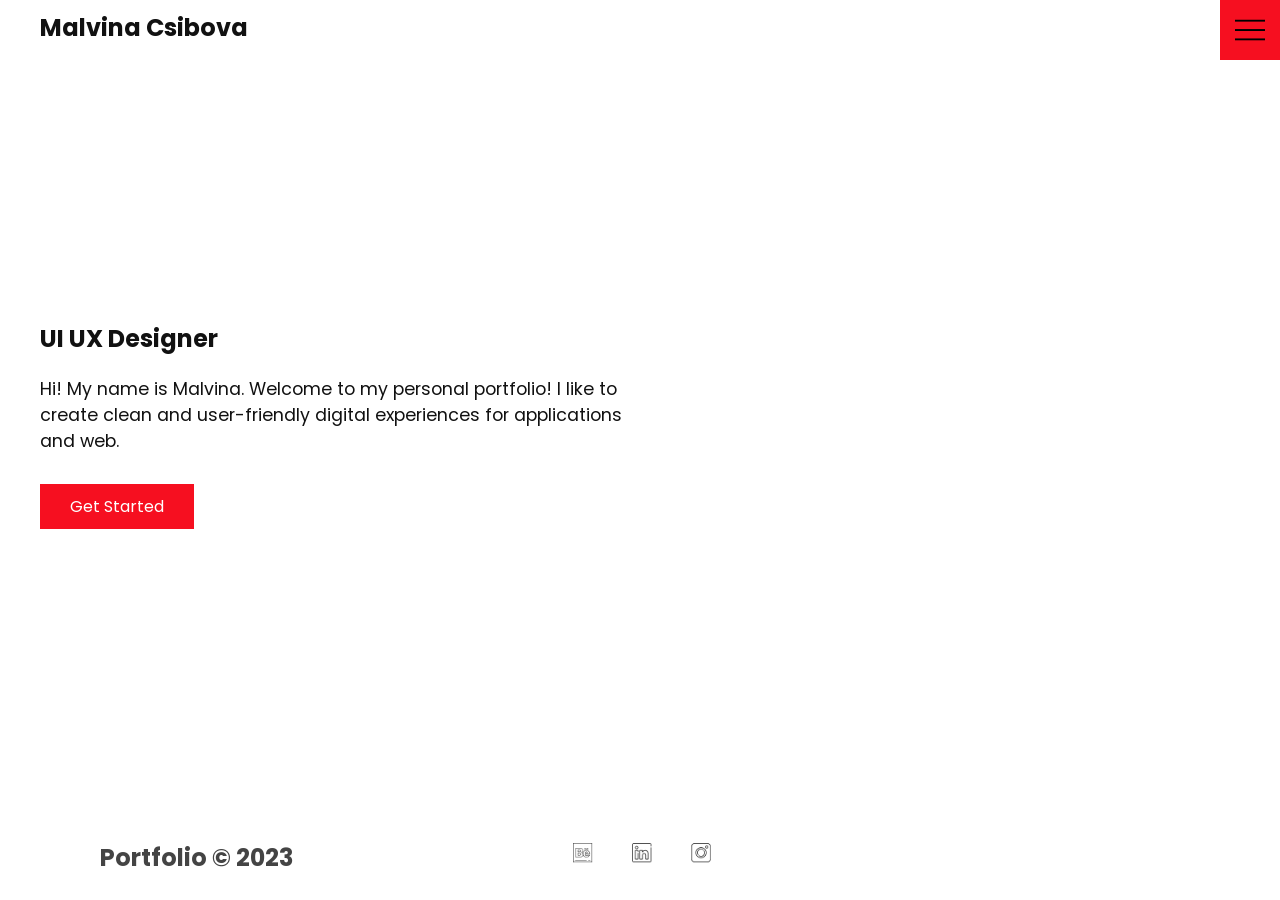
<file: index.html>
<!DOCTYPE html>
<html lang="en">
<head>
    <meta charset="UTF-8">
    <meta http-equiv="X-UA-Compatible" content="IE=edge">
    <meta name="viewport" content="width=device-width, initial-scale=1.0">
    <link rel="stylesheet" href="style.css">
    <title>Portfolio</title>
</head>
<body>
    <header>
        <div class="logo">Malvina Csibova</div>
        <div class="toggle"></div>
        <div class="navigation">
            <ul>
                <li><a href="index.html">Home</a></li>
                <li><a href="about.html">About</a></li>
                <li><a href="work.html">Work</a></li>
                <li><a href="contact.html">Contact</a></li>
            </ul>
        </div>
    </header>
    <section class="home">
        <img src="./img/myheadbnw.png" class="home-img" alt=""/>
        <div class="home-content">
            <h2>UI UX Designer</h2>
            <p>Hi! My name is Malvina. Welcome to my personal portfolio! I like to create clean and user-friendly digital experiences for applications and web.</p>
            <a href="about.html" class="btn">Get Started</a>
        
        </div>
    </section>
        <script src="script.js"></script>
    <footer>
        <div class="footer-wrapper">
            <h2>Portfolio &copy; 2023</h2>
            <ul>
                <li><a href="https://www.behance.net/malvinacsibova"><img src="./icons/behance24light.png" alt=""></a></li>
                <li><a href="https://www.linkedin.com/in/malvina-csibova-584a9292"><img src="./icons/linkedin24light.png" alt=""></a></li>
                <li><a href="https://www.instagram.com/chiliaddesign/"><img src="./icons/instagram24light.png" alt=""></a></li>
            </ul>

        </div>
    </footer>
</body>

</html>
</file>
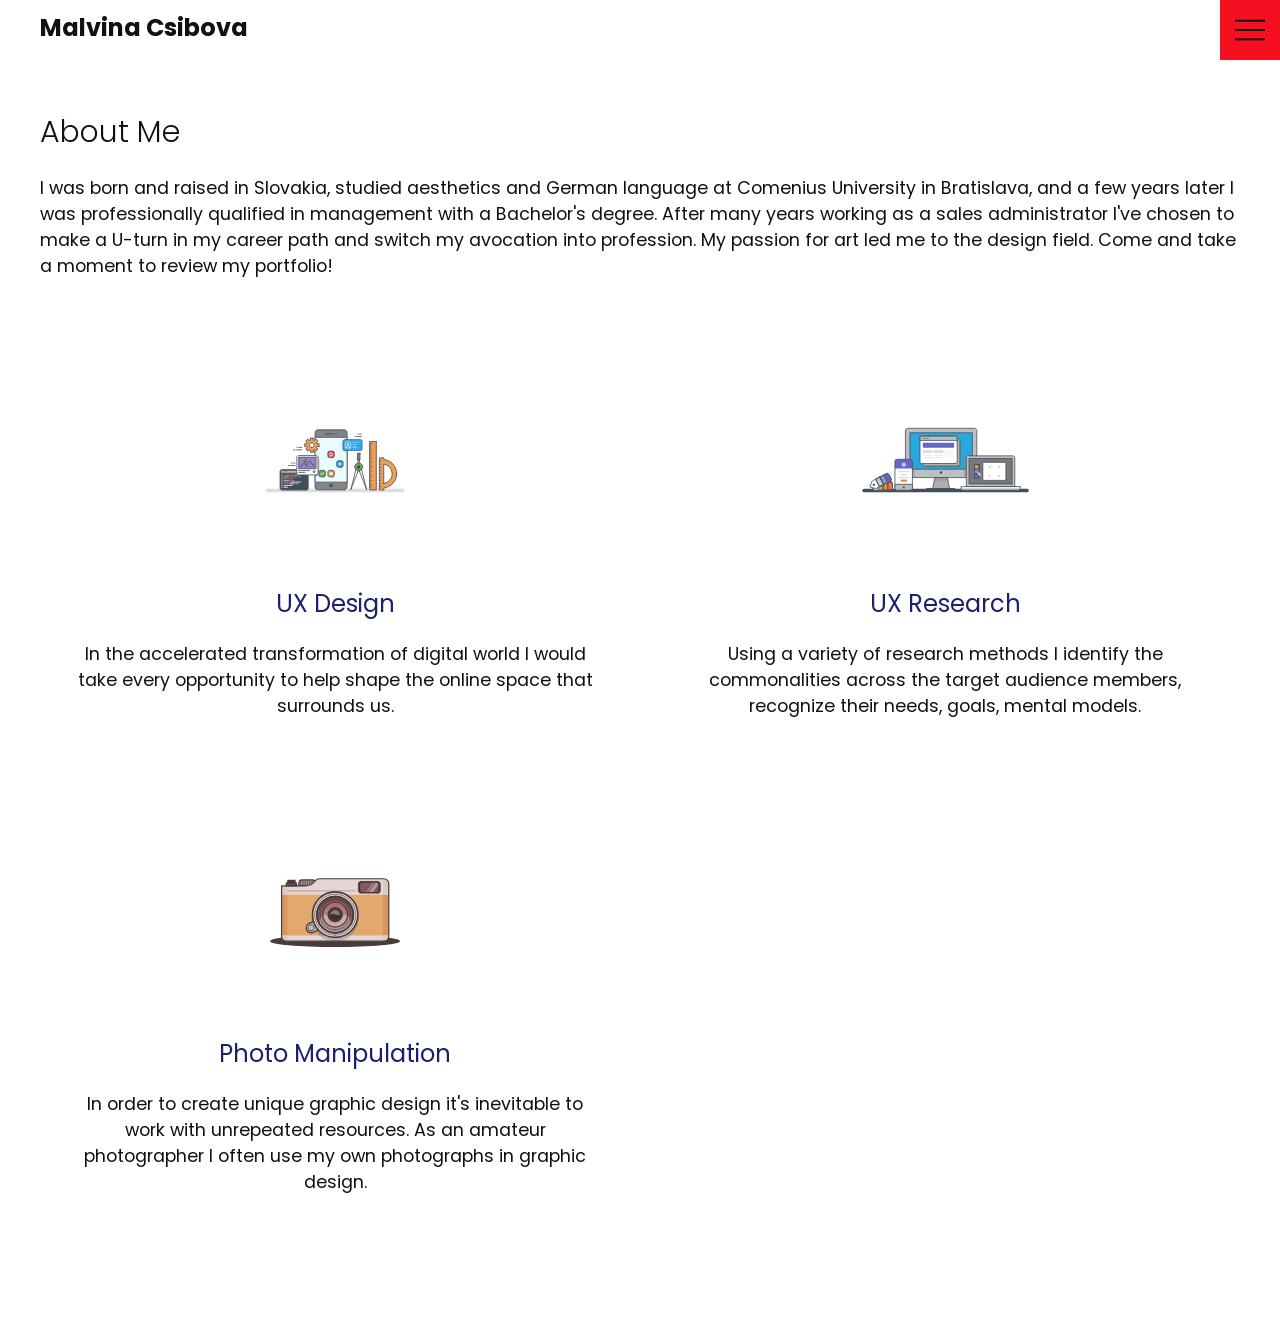
<file: about.html>
<!DOCTYPE html>
<html lang="en">
<head>
    <meta charset="UTF-8">
    <meta http-equiv="X-UA-Compatible" content="IE=edge">
    <meta name="viewport" content="width=device-width, initial-scale=1.0">
    <link rel="stylesheet" href="style.css">
    <title>Portfolio</title>
</head>
<body>
    <header>
        <div class="logo">Malvina Csibova</div>
        <div class="toggle"></div>
        <div class="navigation">
            <ul>
                <li> <a href="index.html">Home</a></li>
                <li> <a href="about.html">About</a></li>
                <li> <a href="work.html">Work</a></li>
                <li> <a href="contact.html">Contact</a></li>
            </ul>
        </div>
    </header>
    
    <section>
        <div class="title">
            <h1>About Me</h1>
            <p>I was born and raised in Slovakia, studied aesthetics and German language at Comenius University in Bratislava, and a few years later I was professionally qualified in management with a Bachelor's degree. After many years working as a sales administrator I've chosen to make a U-turn in my career path and switch my avocation into profession. My passion for art led me to the design field. Come and take a moment to review my portfolio!</p>
        </div>
        <div class="services">
            <div class="service">
                <div class="icon">
                <img src="./img/day95-app-development 2.svg" alt="">
                </div>
            <h2> UX Design</h2>
            <p>In the accelerated transformation of digital world I would take every opportunity to help shape the online space that surrounds us.</p>
            </div>

            <div class="service">
                <div class="icon">
                <img src="./img/day94-ui-ux 2.svg" alt="">
                </div>
            <h2>UX Research</h2>
            <p>Using a variety of research methods I identify the commonalities across the target audience members, recognize their needs, goals, mental models.</p>
            </div>

            <div class="service">
                <div class="icon">
                <img src="./img/day7-vintage-camera 1.svg" alt="">
                </div>
            <h2>Photo Manipulation</h2>
            <p>In order to create unique graphic design it's inevitable to work with unrepeated resources. As an amateur photographer I often use my own photographs in graphic design.</p>
            </div>
        </div>

    
    </section>
        <script src="script.js"></script>
</body>

</html>
</file>
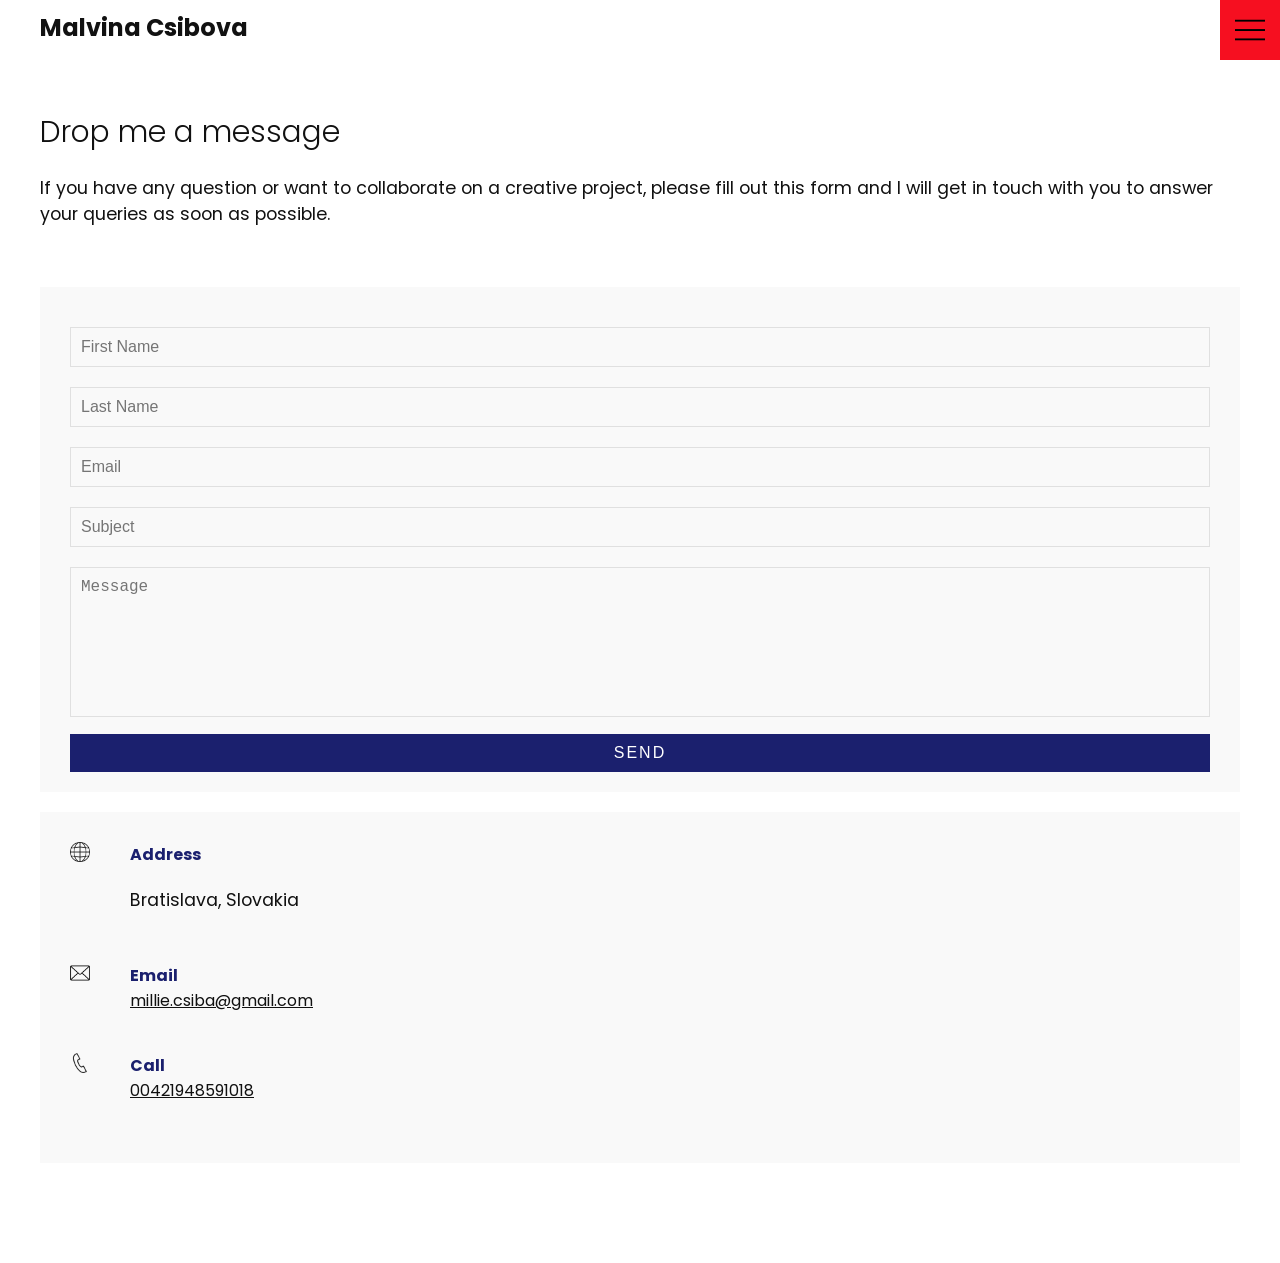
<file: contact.html>
<!DOCTYPE html>
<html lang="en">
<head>
    <meta charset="UTF-8">
    <meta http-equiv="X-UA-Compatible" content="IE=edge">
    <meta name="viewport" content="width=device-width, initial-scale=1.0">
    <link rel="stylesheet" href="style.css">
    <title>Portfolio</title>
</head>
<body>
    <header>
        <div class="logo">Malvina Csibova</div>
        <div class="toggle"></div>
        <div class="navigation">
            <ul>
                <li> <a href="index.html">Home</a></li>
                <li> <a href="about.html">About</a></li>
                <li> <a href="work.html">Work</a></li>
                <li> <a href="contact.html">Contact</a></li>
            </ul>
            
        </div>
    </header>
    
    <section>
        <div class="title">
            <h1>Drop me a message</h1>
            <p>If you have any question or want to collaborate on a creative project, please fill out this form and I will get in touch with you to answer your queries as soon as possible.</p>
        </div>
        <div class="contact">
            <div class="contact-form">
                <form >
                    <div class="row">
                        <div class="input50">
                            <input type="text" placeholder="First Name"/>
                        </div>
                        <div class="input50">
                            <input type="text" placeholder="Last Name"/>
                        </div>
                    </div>

                    <div class="row">
                        <div class="input50">
                            <input type="text" placeholder="Email"/>
                        </div>
                        <div class="input50">
                            <input type="text" placeholder="Subject"/>
                        </div>
                    </div>
                    <div class="row">
                        <div class="input100">
                            <textarea placeholder="Message"></textarea>
                        </div>
                    </div>
                    <div class="row">
                        <div class="input100">
                            <input type="Submit" value="Send"/>
                        </div>
                    </div>

                </form>
            </div>
            <div class="contact-info">
                <div class="info-box">
                    <img src="./icons/planet.png" class="contact-icon" alt="">
                    <div class="details">
                        <h4>Address</h4>
                        <p>Bratislava, Slovakia</p>
                    </div>
                </div>
                <div class="info-box">
                    <img src="./icons/envelope.png" class="contact-icon" alt="">
                    <div class="details">
                        <h4>Email</h4>
                         <a href="mailto:millie.csiba@gmail.com">millie.csiba@gmail.com</a>
                    </div>
                </div>
                <div class="info-box">
                    <img src="./icons/iconmonstr-phone-thin-240.png" class="contact-icon" alt="">
                    <div class="details">
                        <h4>Call</h4>
                        <a href="0948123456"> 00421948591018</a>
                    </div>
                </div>
            </div>
        </div>
           
    </section>
        <script src="script.js"></script>
</body>

</html>
</file>
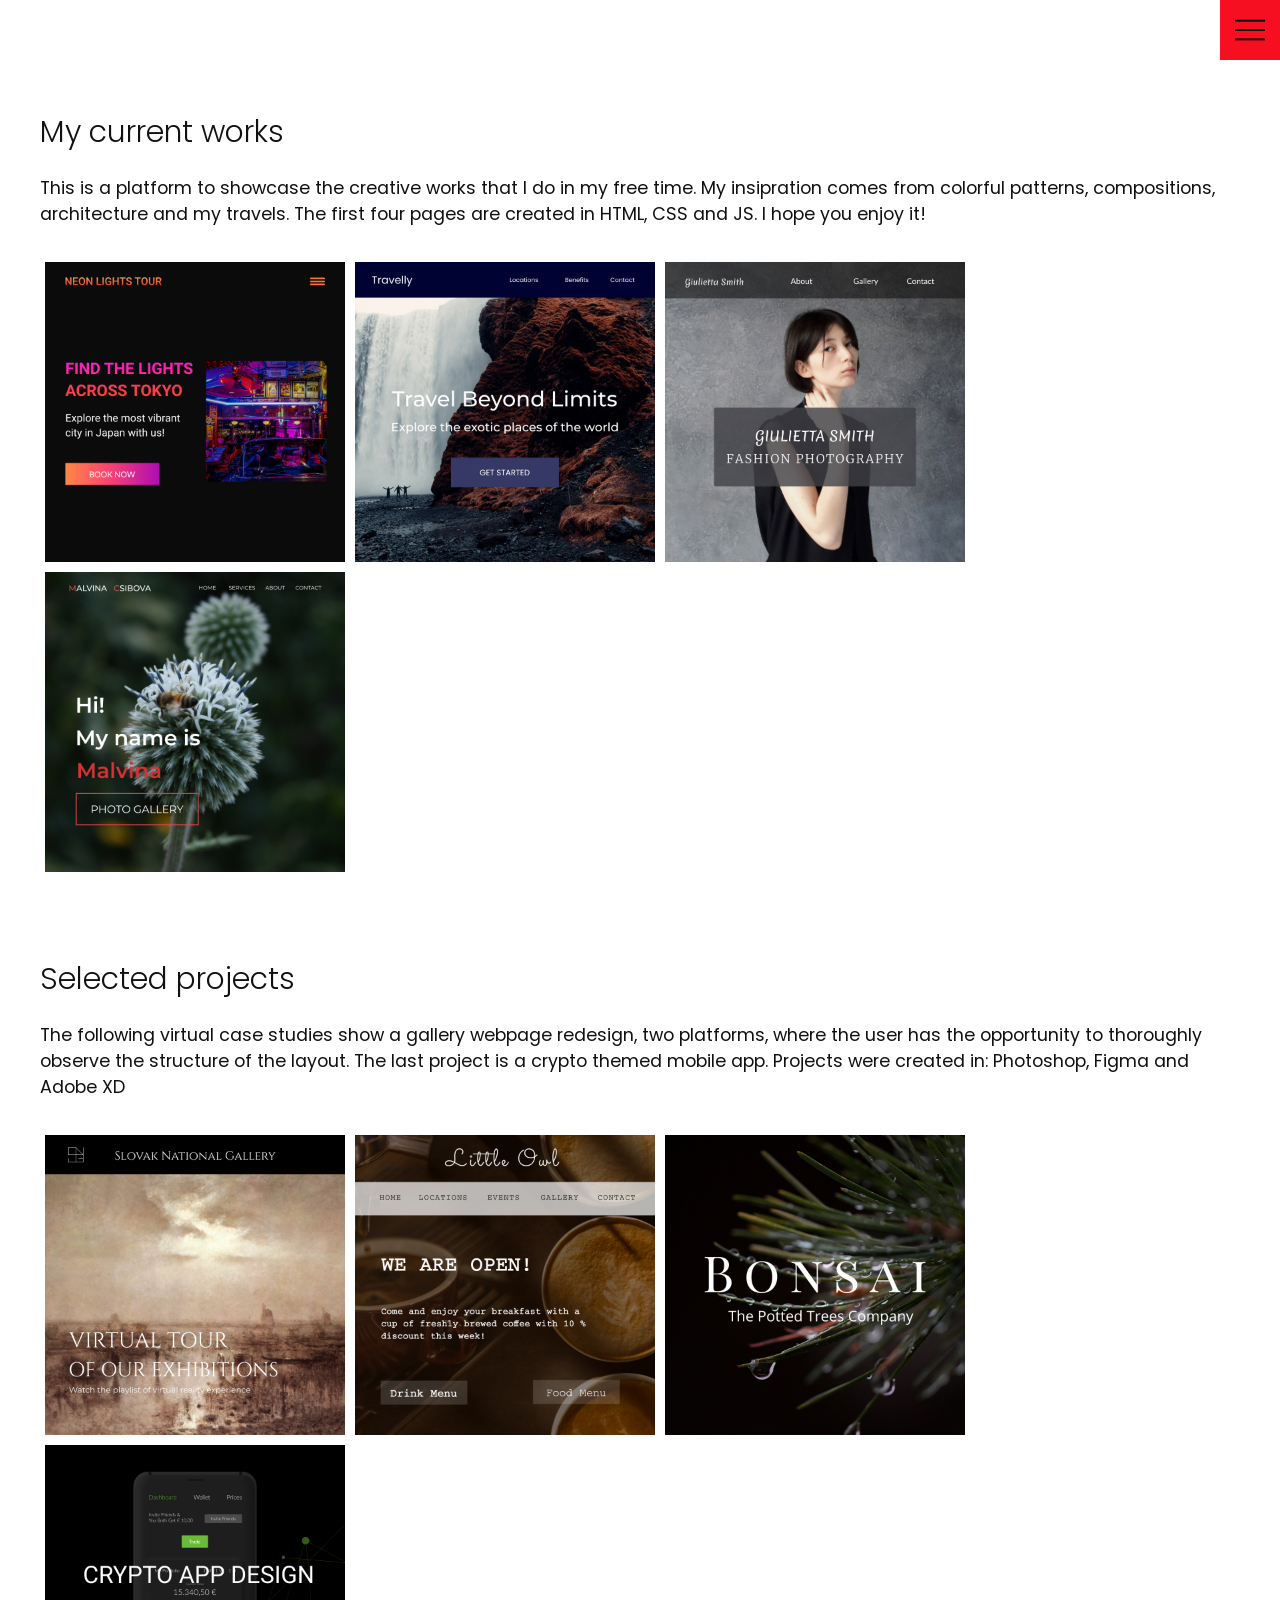
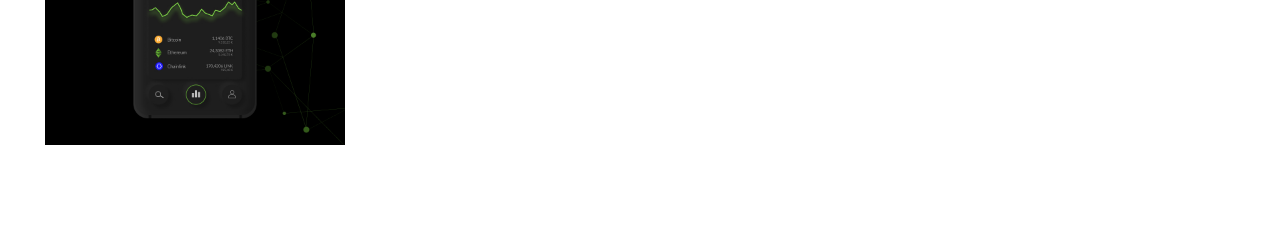
<file: work.html>
<!DOCTYPE html>
<html lang="en">
<head>
    <meta charset="UTF-8">
    <meta http-equiv="X-UA-Compatible" content="IE=edge">
    <meta name="viewport" content="width=device-width, initial-scale=1.0">
    <link rel="stylesheet" href="style.css">
    <title>Portfolio</title>
</head>
<body>
    <header>
        <!-- <div class="logo">Malvina Csibova</div> -->
        <div class="toggle"></div>
        <div class="navigation">
            <ul>
                <li> <a href="index.html">Home</a></li>
                <li> <a href="about.html">About</a></li>
                <li> <a href="work.html">Work</a></li>
                <li> <a href="contact.html">Contact</a></li>
            </ul>
        </div>

    
    </header>
    
    <section>
        <div class="title">
            <h1>My current works</h1>
            <p>This is a platform to showcase the creative works that I do in my free time. My insipration comes from colorful patterns, compositions, architecture and my travels. The first four pages are created in HTML, CSS and JS. I hope you enjoy it!</p>
        </div>
        <div class="portfolio_code">
            <div class="item">
                <img src="./img/tokyo900.jpg" alt="">
                <div class="action">
                    <a href="https://gifted-poincare-d6f273.netlify.app">Launch</a>
                </div>
            </div>
            <div class="item">
                <img src="./img/travelly3.jpg" alt="">
                <div class="action">
                    <a href="https://nifty-albattani-93c589.netlify.app">Launch</a>
                </div>
            </div>
            <div class="item">
                <img src="./img/giuliettasmith.jpg" alt="">
                <div class="action">
                    <a href="https://dreamy-williams-1a7c56.netlify.app">Launch</a>
                </div>
            </div>
            <div class="item">
                <img src="./img/photgallerycrimson.jpg" alt="">
                <div class="action">
                    <a href="https://suspicious-mclean-1eb5b8.netlify.app">Launch</a>
                </div>
            </div>
        </div>

        <div class="title_ux">
            <h1>Selected projects</h1>
            <p>The following virtual case studies show a gallery webpage redesign, two platforms, where the user has the opportunity to thoroughly observe the structure of the layout. The last project is a crypto themed mobile app. Projects were created in: Photoshop, Figma and Adobe XD</p>
        </div>
        <div class="portfolio_ux">
            <div class="item">
                <img src="./img/sng.png" alt="">
                <div class="action">
                    <a href="https://www.behance.net/gallery/120543023/Gallery-website-concept">Launch</a>
                </div>
            </div>
            <div class="item">
                <img src="./img/littleowl2.jpg" alt="">
                <div class="action">
                    <a href="https://www.behance.net/gallery/110900081/Coffee-Shop-Homepage-Design">Launch</a>
                </div>
            </div>
            <div class="item">
                <img src="./img/bonsai.jpg" alt="">
                <div class="action">
                    <a href="https://www.behance.net/gallery/109087265/Potted-Trees">Launch</a>
                </div>
            </div>
            <div class="item">
                <img src="./img/crypto.jpg" alt="">
                <div class="action">
                    <a href="https://www.behance.net/gallery/100533669/Crypto-App-Design">Launch</a>
                </div>
            </div>
        </div>
    </section>
        <script src="script.js"></script>
</body>

</html>
</file>
<file: style.css>
@import url('https://fonts.googleapis.com/css2?family=Poppins:ital,wght@0,300;0,400;0,500;0,600;1,400&display=swap');

:root{
    --primary-color: #f60f20;
}

*{
    box-sizing: border-box;
    margin: 0;
    padding: 0;

}
html, body {
    font-family: 'Poppins', sans-serif;
    color: #111;
}
h1{
    font-size: 30px;
    font-weight: 300;
}
p{
    margin: 20px 0 10px;
    font-size: 1.1rem;
}
.logo{
    position: absolute;
    top:30px;
    left: 100px;
    font-size: 2rem;
    font-weight: 700;
    z-index: 20;
}

/* TOGGLE*/
.toggle {
    position: fixed;
    top: 0;
    right: 0;
    width: 60px;
    height: 60px;
    background: var(--primary-color) url( ./icons/menu-of-three-lines.png);
    background-size: 30px;
    background-position:  center;
    background-repeat: no-repeat;
    z-index: 20;
    cursor: pointer;
}
.toggle.active{
    background: var(--primary-color) url( ./icons/cancel.png);
    background-size: 25px;
    background-position:  center;
    background-repeat: no-repeat;
}


/* HOME*/
.home-content{
    position: relative;
    z-index: 10;
    max-width: 600px;
}
section{
    /*height: 100vh;*/
    width: 100%;
    display: flex;
    flex-direction: column;
    align-items: center;
    padding: 100px;
    margin-top: 10px;

}
section.home{
    height: 90vh;
    display: flex;
    flex-flow: row wrap;
    justify-content: space-between;
    align-items: center;
    margin-top: 30px;
}
.btn{
    cursor: pointer;
    display: inline-block;
    background: var(--primary-color);
    color: white;
    text-decoration: none;
    padding: 10px 30px;
    margin: 20px 0;
    border: 0;
}
.btn:hover{
    transform: scale(0.98);
}
.home-img{
    position: absolute;
    top: 50px;
    bottom: 0;
    right: 80px;
    height: 80%;
}
.navigation{
    position: fixed;
    top:0;
    left: 100%;
    width: 100%;
    height: 100%;
    background-color: white;
    z-index: 15;
    display: flex;
    justify-content: center;
    align-items: center;


}
.navigation.active{
    left: 0;
}
.navigation ul{
    position: relative;
}
.navigation ul li{
    position: relative;
    list-style: none;
    text-align: center;
}
.navigation ul li a {
    font-size: 2.2rem;
    color: #111;
    text-decoration: none;
    font-weight: 300;
}
.navigation ul li a:hover{
    color: var(--primary-color);
}
.navigation .social-bar{
    position: absolute;
    top: 0;
    left: 0;
    width: 60px;
    height: 100%;
    display: flex;
    justify-content: center;
    align-items: center;
}
.navigation .social-bar {    
    display: inline-block;
    transform: scale( 0.1);
}

.navigation .email-icon{
    position: absolute;
    bottom: 20px;
    transform: scale( 0.5);
}

footer{
    color: #444444;
    background: #ffffff;
}
.footer-wrapper{
    display: flex;
    padding: 0;
    width: 100%;
    align-items: flex-start;
    height: 5vh;
    flex-wrap: wrap;

}
footer h2{
    flex: 1 1 10rem;
    margin-left: 100px;

}
footer ul{
    display: flex;
    list-style: none;
    flex: 1 1 40rem;
    justify-content: flex-start;
    align-items: center;
    transform: scale(0.8);
    

}
footer ul li {
    margin-left: 50px;
}

/*  ABOUT page */

.services {
    margin-top: 40px;
    display: grid;
    grid-template-columns: repeat(3, 1fr) ;
    gap: 20px;
    text-align: center;
}
.services .service{
    padding: 30px;

}
.services .service:hover{
    box-shadow: 0 10px 30px rgba(0,0,0,0.1);
}
.services .service h2 {
    font-size: 24px;
    font-weight: 400;
    margin-top: 20px;
    color: #1b206e;
}

.services .service .icon img{
    max-width: 200px;
}

/*WORK PAGE*/

.portfolio_code {
    display: flex;
    flex-wrap: wrap;
    justify-content: flex-start;
    margin-top: 20px;
    margin-bottom: 20px;

}
.portfolio_code .item {
    position: relative;
    width: 300px;
    height:300px;
    margin:5px;
}

.portfolio_code .item img {
    width:100%;
    height:100%;
    
}
.portfolio_code .item .action {
    position: absolute;
    top: 0;
    left:0;
    width:100%;
    height:100%;
    background: rgba(0, 0,0, 0.8);
    display:flex;
    justify-content: center;
    align-items: center;
    opacity: 0;
    transition: 0.5s;

}
.portfolio_code .item:hover .action {
    opacity: 1;
}

.portfolio_code .item .action a {
    display:inline-block;
    color: white;
    text-decoration: none;
    border:1px solid #fff;
    padding: 5px 15px;
}
/*UX*/

.title_ux {
    margin-top: 60px;
    
}
.portfolio_ux {
    display: flex;
    flex-wrap: wrap;
    justify-content: flex-start;
    margin-top: 20px;
}
.portfolio_ux .item {
    position: relative;
    width: 300px;
    height:300px;
    margin:5px;
}

.portfolio_ux .item img {
    width:100%;
    height:100%;
    
}
.portfolio_ux .item .action {
    position: absolute;
    top: 0;
    left:0;
    width:100%;
    height:100%;
    background: rgba(0, 0,0, 0.8);
    display:flex;
    justify-content: center;
    align-items: center;
    opacity: 0;
    transition: 0.5s;

}
.portfolio_ux .item:hover .action {
    opacity: 1;
}

.portfolio_ux .item .action a {
    display:inline-block;
    color: white;
    text-decoration: none;
    border:1px solid #fff;
    padding: 5px 15px;
}

/*Contact*/

.contact {
    position:relative;
    width: 100%;
    margin-top: 50px;
    display: flex;
    justify-content: space-between;
    align-items: flex-start;
  
}
.contact-form {
    position: relative;
    background: #f9f9f9;
    width: calc(100% - 400px);
    padding: 60px 40px 20px;
}
.contact-form form {
    width:100%;
}
.contact-form .row {
    width: 100%;
    display: flex;
}
.contact-form .input50 {
    width: 50%;
    margin:0 10px;
}

.contact-form .input100 {
    width: 100%;
    margin:0 10px;
}
.contact-form .row input,
.contact-form .row textarea {
    position: relative;
    border: 1px solid rgba(0,0,0,0.1);
    color: #111;
    background: transparent;
    width: 100%;
    padding: 10px;
    outline: none;
    font-size: 16px;
    font-weight: 300;
    margin: 10px 0;
    resize: none;

}

.contact-form .row textarea {
    height: 150px;
}

.contact-form .row input[type='submit'] {
    background-color: #1b206e;
    color: #fff;
    margin: 0;
    text-transform: uppercase;
    letter-spacing: 2px;
    font-weight: 400;
    border: 0;
    cursor: pointer;

}
.contact-info {
    width: 350px;
    background: #f9f9f9;
    padding: 60px 40px 20px;
}
.contact-info .info-box {
    display: flex;
    align-items: flex-start;
    margin-bottom: 40px;
}
.contact-info .info-box .contact-icon {
    width:20px;
    margin-right: 40px;

}
.contact-info .info-box .details h4 {
    color:#1b206e;
}
.contact-info .info-box .details p,
.contact-info .info-box .details a {
    color:#111;

}






/* MEDIA*/

@media screen  and (max-width: 1300px) {

    .home-img{
        display: none;
    }
    .logo{
        top: 10px;
        left: 40px;
        font-size: 1.5rem;

    }

    section {
        padding: 100px 40px;
    }
    .navigation ul li a {
        font-size: 2rem;
    
    }
    .services {
        grid-template-columns: repeat(2, 1fr) ;
    }
   
    .contact {
        flex-direction: column;
        flex-wrap: nowrap;
        justify-content: center;
    }      
    
    .contact-form {
        width: 100%;
        padding: 30px 30px 20px;
    }

    .contact-form .row {
        flex-direction: column;
    }
    .contact-form .input50,
    .contact-form .input100 {
        width: 100%;
        margin: 0;
    }
    .contact-info {
        width: 100%;
        margin-top: 20px;
        padding: 30px 30px 20px;
    }
}

@media screen and (max-width: 768px) {
    .home-img{
        display: none;
    }
    section {
        padding: 100px 50px;
    }
    section h1 {
        font-size: 24px;
    }
    

    .services {
        grid-template-columns: 1fr;
    }
    .services .service {
        box-shadow: 0 10px 30px rgba(0,0,0,0.1);
    }
    .contact-info .info-box p,
    .contact-info .info-box a  {
        font-size: 14px;
    }
    footer {
        text-align: center;
    }
    footer h2 {
        padding-bottom: 1.6rem;
        margin-left: 0;
    }
    footer ul {
        justify-content: space-around;
        padding-bottom: 10px;
    }
}
</file>
